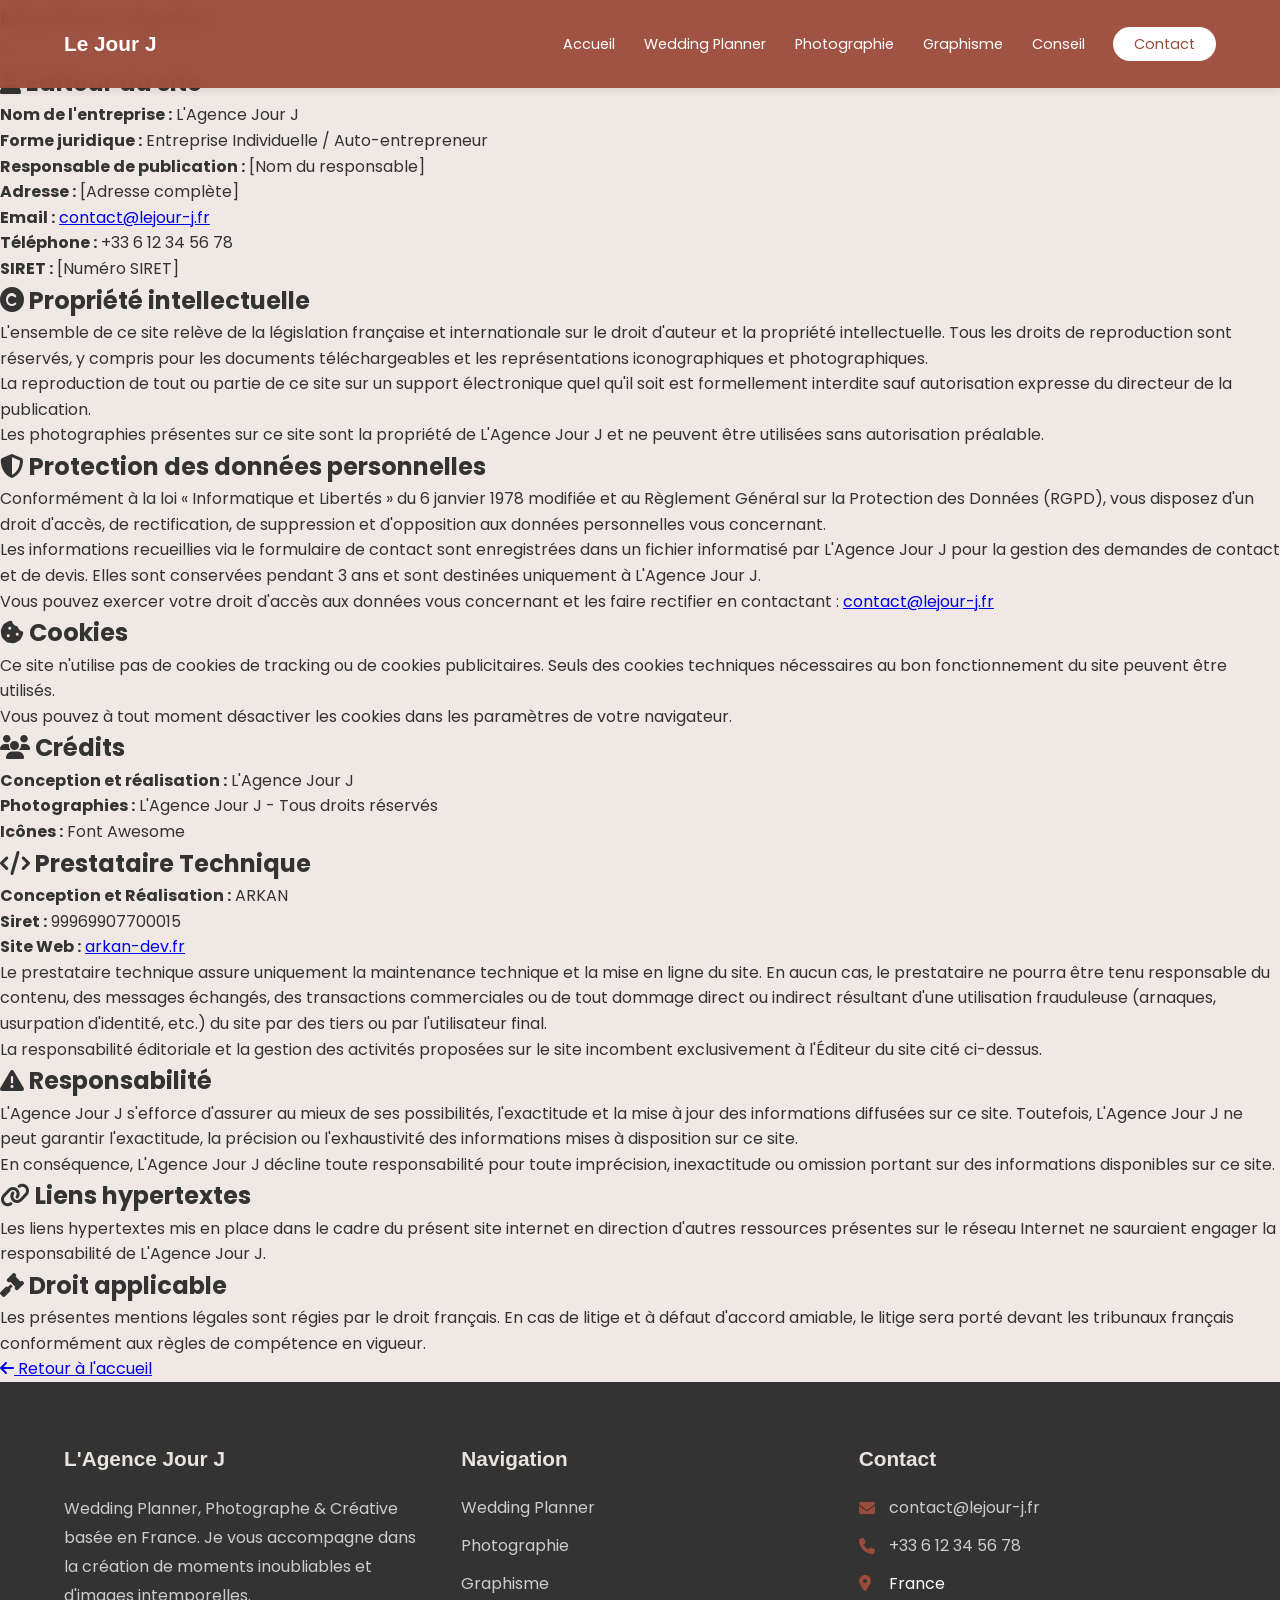
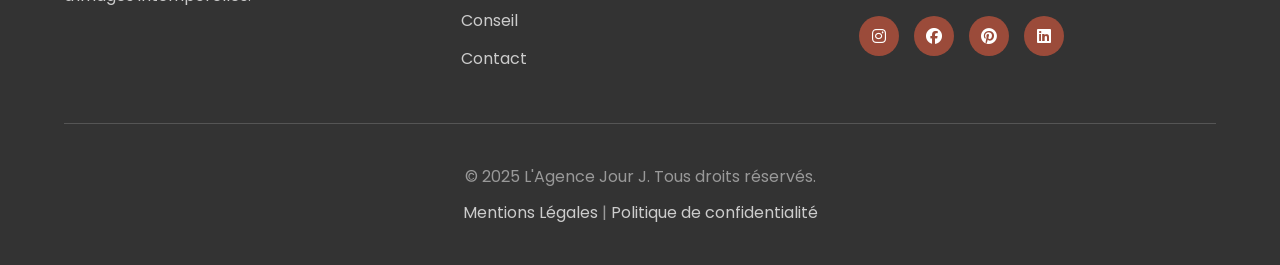
<file: mentions-legales.html>
<!DOCTYPE html>
<html lang="fr">

<head>
    <meta charset="UTF-8">
    <meta name="viewport" content="width=device-width, initial-scale=1.0">
    <meta name="description" content="Mentions Légales - L'Agence Jour J">
    <link rel="stylesheet" href="style.css">
    <link rel="preconnect" href="https://fonts.googleapis.com">
    <link rel="preconnect" href="https://fonts.gstatic.com" crossorigin>
    <link href="https://fonts.googleapis.com/css2?family=Playfair+Display:wght@400;600;700&family=Poppins:wght@300;400;500;600&display=swap" rel="stylesheet">
    <link rel="stylesheet" href="https://cdnjs.cloudflare.com/ajax/libs/font-awesome/6.4.0/css/all.min.css">
    <link rel="icon" type="image/x-icon" href="img\logo\logo Plan de travail 1.png">
    <title>Mentions Légales - Le Jour J</title>
</head>

<body>
    <!-- Navigation -->
    <nav class="navbar" data-testid="main-navigation">
        <div class="nav-container">
            <div class="nav-logo" data-testid="nav-logo">Le Jour J</div>
            <ul class="nav-menu" data-testid="nav-menu">
                <li><a href="index.html#accueil" data-testid="nav-link-accueil">Accueil</a></li>
                <li><a href="index.html#wedding" data-testid="nav-link-wedding">Wedding Planner</a></li>
                <li><a href="index.html#photographie" data-testid="nav-link-photo">Photographie</a></li>
                <li><a href="index.html#graphisme" data-testid="nav-link-graphisme">Graphisme</a></li>
                <li><a href="index.html#conseil" data-testid="nav-link-conseil">Conseil</a></li>
                <li><a href="contact.html" class="nav-cta" data-testid="nav-link-contact">Contact</a></li>
            </ul>
            <div class="nav-toggle" data-testid="nav-toggle">
                <span></span>
                <span></span>
                <span></span>
            </div>
        </div>
    </nav>

    <!-- Legal Content -->
    <section class="legal-section" data-testid="legal-section">
        <div class="legal-container">
            <h1 data-testid="legal-title">Mentions Légales</h1>
            <p class="legal-updated" data-testid="legal-updated">Dernière mise à jour : Janvier 2025</p>

            <div class="legal-content">
                <div class="legal-block" data-testid="legal-editor">
                    <h2><i class="fas fa-user"></i> Éditeur du site</h2>
                    <p><strong>Nom de l'entreprise :</strong> L'Agence Jour J</p>
                    <p><strong>Forme juridique :</strong> Entreprise Individuelle / Auto-entrepreneur</p>
                    <p><strong>Responsable de publication :</strong> [Nom du responsable]</p>
                    <p><strong>Adresse :</strong> [Adresse complète]</p>
                    <p><strong>Email :</strong> <a href="mailto:contact@lejour-j.fr">contact@lejour-j.fr</a></p>
                    <p><strong>Téléphone :</strong> +33 6 12 34 56 78</p>
                    <p><strong>SIRET :</strong> [Numéro SIRET]</p>
                </div>

             

                <div class="legal-block" data-testid="legal-property">
                    <h2><i class="fas fa-copyright"></i> Propriété intellectuelle</h2>
                    <p>L'ensemble de ce site relève de la législation française et internationale sur le droit d'auteur et la propriété intellectuelle. Tous les droits de reproduction sont réservés, y compris pour les documents téléchargeables et les représentations iconographiques et photographiques.</p>
                    <p>La reproduction de tout ou partie de ce site sur un support électronique quel qu'il soit est formellement interdite sauf autorisation expresse du directeur de la publication.</p>
                    <p>Les photographies présentes sur ce site sont la propriété de L'Agence Jour J et ne peuvent être utilisées sans autorisation préalable.</p>
                </div>

                <div class="legal-block" data-testid="legal-data">
                    <h2><i class="fas fa-shield-alt"></i> Protection des données personnelles</h2>
                    <p>Conformément à la loi « Informatique et Libertés » du 6 janvier 1978 modifiée et au Règlement Général sur la Protection des Données (RGPD), vous disposez d'un droit d'accès, de rectification, de suppression et d'opposition aux données personnelles vous concernant.</p>
                    <p>Les informations recueillies via le formulaire de contact sont enregistrées dans un fichier informatisé par L'Agence Jour J pour la gestion des demandes de contact et de devis. Elles sont conservées pendant 3 ans et sont destinées uniquement à L'Agence Jour J.</p>
                    <p>Vous pouvez exercer votre droit d'accès aux données vous concernant et les faire rectifier en contactant : <a href="mailto:contact@lejour-j.fr">contact@lejour-j.fr</a></p>
                </div>

                <div class="legal-block" data-testid="legal-cookies">
                    <h2><i class="fas fa-cookie-bite"></i> Cookies</h2>
                    <p>Ce site n'utilise pas de cookies de tracking ou de cookies publicitaires. Seuls des cookies techniques nécessaires au bon fonctionnement du site peuvent être utilisés.</p>
                    <p>Vous pouvez à tout moment désactiver les cookies dans les paramètres de votre navigateur.</p>
                </div>

                <div class="legal-block" data-testid="legal-credits">
                    <h2><i class="fas fa-users"></i> Crédits</h2>
                    <p><strong>Conception et réalisation :</strong> L'Agence Jour J</p>
                    <p><strong>Photographies :</strong> L'Agence Jour J - Tous droits réservés</p>
                    <p><strong>Icônes :</strong> Font Awesome</p>
                </div>

                <div class="legal-block" data-testid="legal-technical-agency">
    <h2><i class="fas fa-code"></i> Prestataire Technique</h2>
    <p><strong>Conception et Réalisation :</strong> ARKAN</p>
    <p><strong>Siret  :</strong> 99969907700015</p>
    <p><strong>Site Web :</strong> <a href="https://arkan-dev.fr" target="_blank">arkan-dev.fr</a></p>
    
    <p>Le prestataire technique assure uniquement la maintenance technique et la mise en ligne du site. En aucun cas, le prestataire ne pourra être tenu responsable du contenu, des messages échangés, des transactions commerciales ou de tout dommage direct ou indirect résultant d'une utilisation frauduleuse (arnaques, usurpation d'identité, etc.) du site par des tiers ou par l'utilisateur final.</p>
    <p>La responsabilité éditoriale et la gestion des activités proposées sur le site incombent exclusivement à l'Éditeur du site cité ci-dessus.</p>
</div>

                <div class="legal-block" data-testid="legal-disclaimer">
                    <h2><i class="fas fa-exclamation-triangle"></i> Responsabilité</h2>
                    <p>L'Agence Jour J s'efforce d'assurer au mieux de ses possibilités, l'exactitude et la mise à jour des informations diffusées sur ce site. Toutefois, L'Agence Jour J ne peut garantir l'exactitude, la précision ou l'exhaustivité des informations mises à disposition sur ce site.</p>
                    <p>En conséquence, L'Agence Jour J décline toute responsabilité pour toute imprécision, inexactitude ou omission portant sur des informations disponibles sur ce site.</p>
                </div>

                <div class="legal-block" data-testid="legal-links">
                    <h2><i class="fas fa-link"></i> Liens hypertextes</h2>
                    <p>Les liens hypertextes mis en place dans le cadre du présent site internet en direction d'autres ressources présentes sur le réseau Internet ne sauraient engager la responsabilité de L'Agence Jour J.</p>
                </div>

                <div class="legal-block" data-testid="legal-applicable">
                    <h2><i class="fas fa-gavel"></i> Droit applicable</h2>
                    <p>Les présentes mentions légales sont régies par le droit français. En cas de litige et à défaut d'accord amiable, le litige sera porté devant les tribunaux français conformément aux règles de compétence en vigueur.</p>
                </div>
            </div>

            <div class="legal-back" data-testid="legal-back">
                <a href="index.html" class="back-button">
                    <i class="fas fa-arrow-left"></i> Retour à l'accueil
                </a>
            </div>
        </div>
    </section>



    <!-- Footer -->
    <footer class="footer" data-testid="main-footer">
        <div class="footer-container">
            <div class="footer-column" data-testid="footer-about">
                <h3>L'Agence Jour J</h3>
                <p>Wedding Planner, Photographe & Créative basée en France. Je vous accompagne dans la création de moments inoubliables et d'images intemporelles.</p>
            </div>

            <div class="footer-column" data-testid="footer-links">
                <h3>Navigation</h3>
                <ul>
                    <li><a href="index.html#wedding" data-testid="footer-link-wedding">Wedding Planner</a></li>
                    <li><a href="index.html#photographie" data-testid="footer-link-photo">Photographie</a></li>
                    <li><a href="index.html#graphisme" data-testid="footer-link-graphisme">Graphisme</a></li>
                    <li><a href="index.html#conseil" data-testid="footer-link-conseil">Conseil</a></li>
                    <li><a href="contact.html" data-testid="footer-link-contact">Contact</a></li>
                </ul>
            </div>

            <div class="footer-column" data-testid="footer-contact">
                <h3>Contact</h3>
                <ul class="footer-contact-list">
                    <li><i class="fas fa-envelope"></i> <a href="mailto:contact@lejour-j.fr" data-testid="footer-email">contact@lejour-j.fr</a></li>
                    <li><i class="fas fa-phone"></i> <a href="tel:+33612345678" data-testid="footer-phone">+33 6 12 34 56 78</a></li>
                    <li><i class="fas fa-map-marker-alt"></i> France</li>
                </ul>
                <div class="footer-social" data-testid="footer-social">
                    <a href="#" aria-label="Instagram" data-testid="social-instagram"><i class="fab fa-instagram"></i></a>
                    <a href="#" aria-label="Facebook" data-testid="social-facebook"><i class="fab fa-facebook"></i></a>
                    <a href="#" aria-label="Pinterest" data-testid="social-pinterest"><i class="fab fa-pinterest"></i></a>
                    <a href="#" aria-label="LinkedIn" data-testid="social-linkedin"><i class="fab fa-linkedin"></i></a>
                </div>
            </div>
        </div>

        <div class="footer-bottom" data-testid="footer-bottom">
            <p>&copy; 2025 L'Agence Jour J. Tous droits réservés.</p>
            <p><a href="mentions-legales.html" data-testid="footer-legal">Mentions Légales</a> | <a href="#" data-testid="footer-privacy">Politique de confidentialité</a></p>
        </div>
    </footer>

    <script src="script.js"></script>
</body>

</html>
</file>
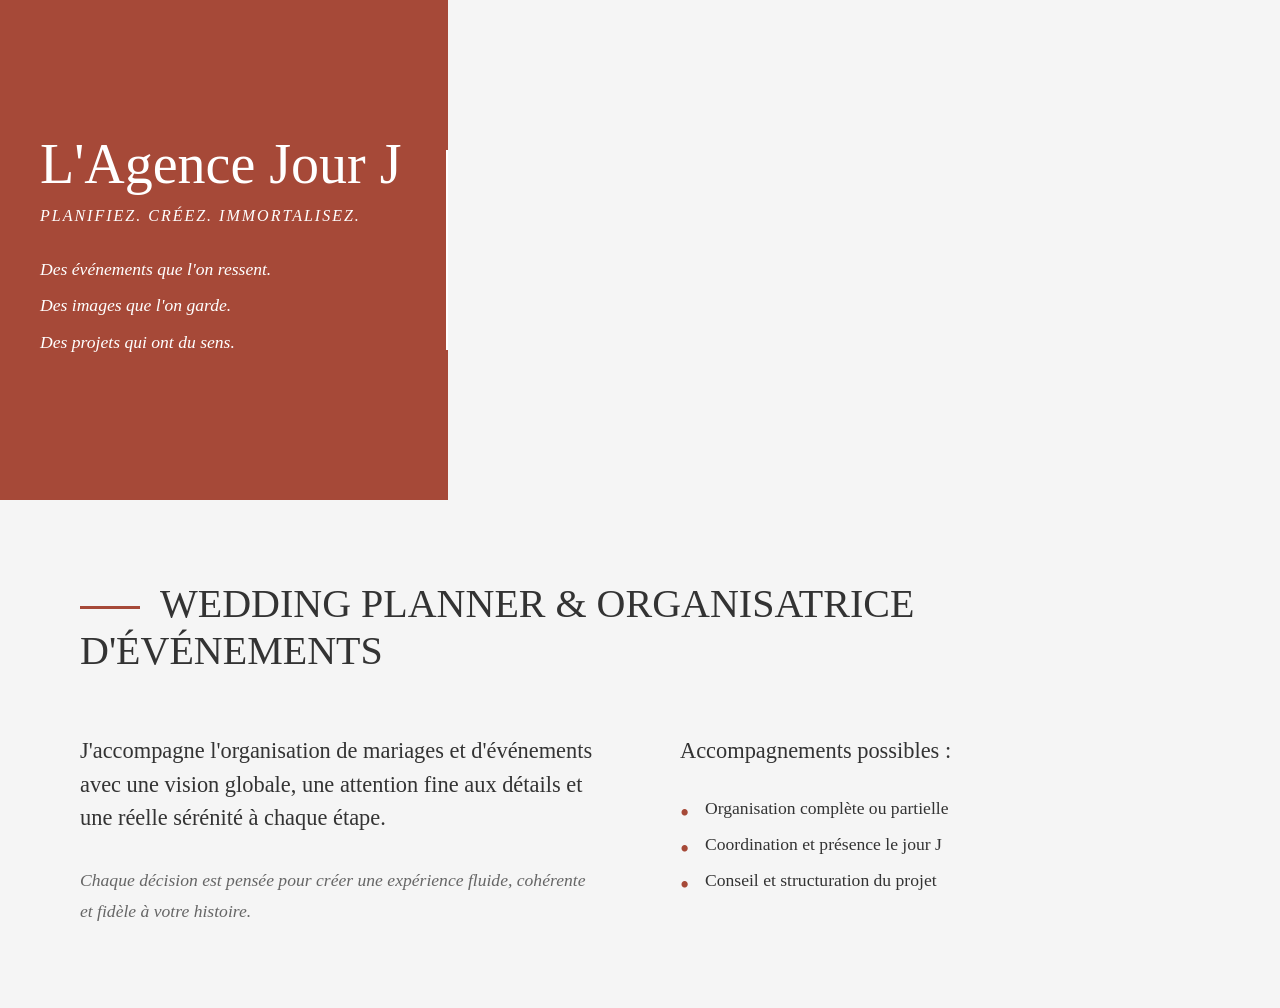
<file: test.html>
<!DOCTYPE html>
<html lang="fr">

<head>
    <meta charset="UTF-8">
    <meta name="viewport" content="width=device-width, initial-scale=1.0">
    <title>L'Agence Jour J - Wedding Planner</title>
    <style>
        * {
            margin: 0;
            padding: 0;
            box-sizing: border-box;
        }

        body {
            font-family: 'Georgia', serif;
            color: #333;
            background-color: #f5f5f5;
        }

        .hero {
            position: relative;
            height: 500px;
            display: flex;
            overflow: hidden;
        }

        .hero-text {
            background-color: #a64938;
            color: white;
            width: 35%;
            padding: 60px 40px;
            display: flex;
            flex-direction: column;
            justify-content: center;
            position: relative;
        }

        .hero-text::after {
            content: '';
            position: absolute;
            right: 0;
            top: 50%;
            transform: translateY(-50%);
            width: 2px;
            height: 200px;
            background-color: white;
        }

        .hero-text h1 {
            font-size: 3.5em;
            font-weight: 300;
            margin-bottom: 15px;
            line-height: 1;
        }

        .hero-text .tagline {
            font-size: 1em;
            font-style: italic;
            margin-bottom: 30px;
            letter-spacing: 2px;
        }

        .hero-text p {
            font-size: 1.1em;
            font-style: italic;
            line-height: 1.6;
            margin-bottom: 8px;
        }

        .hero-image {
            width: 65%;
            background: url('data:image/svg+xml,<svg xmlns="http://www.w3.org/2000/svg" width="1000" height="500"><rect fill="%23d4a574"/></svg>');
            background-size: cover;
            background-position: center;
        }

        .content {
            max-width: 1200px;
            margin: 0 auto;
            padding: 80px 40px;
        }

        .section-title {
            font-size: 2.5em;
            font-weight: 300;
            margin-bottom: 60px;
            color: #333;
        }

        .section-title::before {
            content: '';
            display: inline-block;
            width: 60px;
            height: 3px;
            background-color: #a64938;
            margin-right: 20px;
            vertical-align: middle;
        }

        .columns {
            display: flex;
            gap: 80px;
            align-items: flex-start;
        }

        .column {
            flex: 1;
        }

        .column h3 {
            font-size: 1.4em;
            font-weight: 400;
            margin-bottom: 30px;
            line-height: 1.5;
        }

        .column ul {
            list-style: none;
        }

        .column ul li {
            font-size: 1.1em;
            margin-bottom: 15px;
            padding-left: 25px;
            position: relative;
        }

        .column ul li::before {
            content: '•';
            position: absolute;
            left: 0;
            color: #a64938;
            font-size: 1.5em;
        }

        .column p {
            font-size: 1.1em;
            font-style: italic;
            line-height: 1.8;
            color: #666;
        }

        @media (max-width: 768px) {
            .hero {
                flex-direction: column;
                height: auto;
            }

            .hero-text,
            .hero-image {
                width: 100%;
            }

            .hero-text {
                padding: 40px 30px;
            }

            .hero-text::after {
                display: none;
            }

            .hero-text h1 {
                font-size: 2.5em;
            }

            .hero-image {
                height: 300px;
            }

            .columns {
                flex-direction: column;
                gap: 40px;
            }

            .content {
                padding: 40px 20px;
            }

            .section-title {
                font-size: 1.8em;
            }
        }
    </style>
</head>

<body>
    <section class="hero">
        <div class="hero-text">
            <h1>L'Agence Jour J</h1>
            <div class="tagline">PLANIFIEZ. CRÉEZ. IMMORTALISEZ.</div>
            <p>Des événements que l'on ressent.</p>
            <p>Des images que l'on garde.</p>
            <p>Des projets qui ont du sens.</p>
        </div>
        <div class="hero-image"></div>
    </section>

    <section class="content">
        <h2 class="section-title">WEDDING PLANNER & ORGANISATRICE D'ÉVÉNEMENTS</h2>

        <div class="columns">
            <div class="column">
                <h3>J'accompagne l'organisation de mariages et d'événements avec une vision globale, une attention fine
                    aux détails et une réelle sérénité à chaque étape.</h3>
                <p>Chaque décision est pensée pour créer une expérience fluide, cohérente et fidèle à votre histoire.
                </p>
            </div>

            <div class="column">
                <h3>Accompagnements possibles :</h3>
                <ul>
                    <li>Organisation complète ou partielle</li>
                    <li>Coordination et présence le jour J</li>
                    <li>Conseil et structuration du projet</li>
                </ul>
            </div>
        </div>
    </section>
</body>

</html>
</file>
<file: style.css>
/* ==========================================
   GLOBAL STYLES
   ========================================== */

* {
    margin: 0;
    padding: 0;
    box-sizing: border-box;
}

html {
    scroll-behavior: smooth;
}

body {
    margin: 0;
    padding: 0;
    font-family: 'Poppins', Arial, sans-serif;
    background-color: #f0e8e4;
    color: #333;
    line-height: 1.6;
}

/* ==========================================
   NAVIGATION
   ========================================== */

.navbar {
    position: fixed;
    top: 0;
    left: 0;
    width: 100%;
    background-color: rgba(155, 75, 58, 0.95);
    backdrop-filter: blur(10px);
    z-index: 1000;
    box-shadow: 0 2px 10px rgba(0, 0, 0, 0.1);
    transition: all 0.3s ease;
}

.nav-container {
    max-width: 1400px;
    margin: 0 auto;
    padding: 0.7rem 2rem;
    display: flex;
    justify-content: space-between;
    align-items: center;
}

.nav-logo {
    font-family: 'Comfortaa', sans-serif;
    font-size: 1.3rem;
    font-weight: 700;
    color: white;
    cursor: pointer;
}

.nav-menu {
    display: flex;
    list-style: none;
    gap: 1.8rem;
    align-items: center;
}

.nav-menu li a {
    color: white;
    text-decoration: none;
    font-size: 0.9rem;
    font-weight: 400;
    transition: all 0.3s ease;
    position: relative;
}

.nav-menu li a:hover {
    color: #e8e3dc;
}

.nav-menu li a::after {
    content: '';
    position: absolute;
    bottom: -5px;
    left: 0;
    width: 0;
    height: 2px;
    background-color: #e8e3dc;
    transition: width 0.3s ease;
}

.nav-menu li a:hover::after {
    width: 100%;
}

.nav-cta {
    background-color: white;
    color: #9B4B3A !important;
    padding: 0.45rem 1.3rem;
    border-radius: 25px;
    font-weight: 500;
    transition: all 0.3s ease;
}

.nav-cta:hover {
    background-color: #e8e3dc;
    transform: translateY(-2px);
    box-shadow: 0 4px 15px rgba(0, 0, 0, 0.2);
}

.nav-toggle {
    display: none;
    flex-direction: column;
    cursor: pointer;
}

.nav-toggle span {
    width: 25px;
    height: 3px;
    background-color: white;
    margin: 3px 0;
    transition: 0.3s;
}

/* ==========================================
   HEADER / HERO SECTION
   ========================================== */

.header {
    position: relative;
    padding: 100px 5% 60px 5%;
    min-height: 75vh;
    display: flex;
    align-items: center;
    justify-content: flex-start;
    gap: 60px;
    background-image: url('EF5249F0-56FC-4936-AB7A-7F7CA6419E27 (1).jpeg');
    background-size: cover;
    background-position: center center;
    background-repeat: no-repeat;
    background-attachment: scroll;
    will-change: background-position;
}

.heros {
    font-family: 'Comfortaa', sans-serif;
    color: aliceblue;
    background-color: #9B4B3A;
    text-align: center;
    padding: 2rem 1.5rem;
    width: 380px;
    flex-shrink: 0;
    border-radius: 30px;
    box-shadow: 0 10px 40px rgba(0, 0, 0, 0.3);
    animation: fadeInUp 1s ease-out;
}

.heros p {
    font-size: 0.95rem;
    line-height: 1.7;
    margin-bottom: 1.2rem;
}

.hero-stats {
    display: grid;
    grid-template-columns: 1fr 1fr 1fr;
    gap: 12px;
    margin-top: 15px;
    padding-top: 15px;
    border-top: 1px solid rgba(255, 255, 255, 0.3);
}

.hero-stat {
    text-align: center;
}

.hero-stat-number {
    font-size: 1.5rem;
    font-weight: 700;
    display: block;
    margin-bottom: 4px;
}

.hero-stat-label {
    font-size: 0.7rem;
    opacity: 0.9;
    text-transform: uppercase;
    letter-spacing: 1px;
}

.hero-services {
    display: grid;
    grid-template-columns: 1fr 1fr;
    gap: 18px;
    max-width: 520px;
    flex: 1;
    animation: fadeInRight 1s ease-out;
}

.hero-service-card {
    background-color: rgba(255, 255, 255, 0.95);
    padding: 22px 18px;
    border-radius: 15px;
    text-align: center;
    box-shadow: 0 10px 30px rgba(0, 0, 0, 0.2);
    transition: all 0.3s ease;
    display: flex;
    flex-direction: column;
    justify-content: center;
    align-items: center;
    min-height: 140px;
}

.hero-service-card:hover {
    transform: translateY(-5px);
    box-shadow: 0 15px 40px rgba(0, 0, 0, 0.3);
}

.hero-service-card i {
    font-size: 1.8rem;
    color: #9B4B3A;
    margin-bottom: 10px;
}

.hero-service-card h3 {
    font-family: 'Comfortaa', sans-serif;
    font-size: 1rem;
    font-weight: 600;
    color: #333;
    margin-bottom: 6px;
}

.hero-service-card p {
    font-size: 0.8rem;
    color: #666;
    line-height: 1.4;
    margin: 0;
}

@keyframes fadeInRight {
    from {
        opacity: 0;
        transform: translateX(30px);
    }

    to {
        opacity: 1;
        transform: translateX(0);
    }
}

@keyframes fadeInUp {
    from {
        opacity: 0;
        transform: translateY(30px);
    }

    to {
        opacity: 1;
        transform: translateY(0);
    }
}

/* Reset des liens pour les cards */
.hero-service-card {
    text-decoration: none;
    color: inherit;
}

.hero-service-card:visited {
    color: inherit;
}

.hero-service-card:hover {
    text-decoration: none;
}

.hero-service-card h3,
.hero-service-card p {
    text-decoration: none;
}

/* ==========================================
   CONTENT SECTIONS
   ========================================== */

.content {
    max-width: 1100px;
    margin: 0 auto;
    padding: 50px 5%;
}

.section-title {
    font-family: 'Comfortaa', sans-serif;
    font-size: 1.8rem;
    font-weight: 600;
    margin-bottom: 30px;
    color: #333;
    display: flex;
    align-items: center;
    gap: 12px;
}

.section-title::before {
    content: '';
    display: inline-block;
    width: 60px;
    height: 3px;
    background-color: #9B4B3A;
    margin-right: 20px;
}

.section-content {
    margin-bottom: 20px;
}

.section-intro {
    font-size: 1.1rem;
    margin-bottom: 20px;
    line-height: 1.6;
    font-weight: 500;
    color: #444;
}

.section-note {
    font-size: 0.95rem;
    color: #666;
    line-height: 1.6;
    margin-top: 15px;
}

.columns {
    display: flex;
    gap: 40px;
    align-items: flex-start;
    margin-bottom: 25px;
}

.column {
    flex: 1;
}

.column h3 {
    font-family: 'Poppins', sans-serif;
    font-size: 1.05em;
    font-weight: 500;
    margin-bottom: 15px;
    line-height: 1.5;
    color: #444;
}

.column ul {
    list-style: none;
}

.column ul li {
    font-size: 0.95em;
    margin-bottom: 10px;
    padding-left: 30px;
    position: relative;
    display: flex;
    align-items: center;
    gap: 10px;
}

.column ul li i {
    color: #9B4B3A;
    font-size: 1.1em;
    position: absolute;
    left: 0;
}

.column p {
    font-size: 0.95em;
    font-style: italic;
    line-height: 1.7;
    color: #666;
}

/* ==========================================
   CTA INLINE (REMONTÉS)
   ========================================== */

.cta-inline {
    margin-top: 25px;
    text-align: center;
}

.cta-button-small {
    display: inline-block;
    background-color: #9B4B3A;
    color: white;
    padding: 10px 24px;
    border-radius: 25px;
    text-decoration: none;
    font-weight: 500;
    font-size: 0.9rem;
    transition: all 0.3s ease;
    box-shadow: 0 4px 15px rgba(155, 75, 58, 0.3);
}

.cta-button-small:hover {
    background-color: #7d3d2f;
    transform: translateY(-2px);
    box-shadow: 0 6px 20px rgba(155, 75, 58, 0.4);
}

.cta-button-small i {
    margin-right: 8px;
}

/* ==========================================
   PHOTOGRAPHY SECTION
   ========================================== */

.photography-section {
    background-color: #e8e3dc;
    border-radius: 25px;
    padding: 50px 30px !important;
}

.photography-content {
    display: flex;
    gap: 50px;
    align-items: center;
    margin-bottom: 20px;
}

.photography-text {
    flex: 1;
}

.photography-text h3 {
    font-family: 'Comfortaa', sans-serif;
    font-size: 1.15em;
    font-weight: 500;
    line-height: 1.5;
    margin-bottom: 15px;
    color: #444;
}

.photography-quote {
    font-style: italic;
    color: #666;
    line-height: 1.6;
    font-size: 0.9em;
}

.quote-block {
    flex: 1;
    text-align: center;
    padding: 30px;
    background-color: rgba(155, 75, 58, 0.1);
    border-radius: 15px;
}

.quote-text {
    font-family: 'Comfortaa', sans-serif;
    font-size: 1.3em;
    font-style: italic;
    color: #9B4B3A;
    line-height: 1.5;
}

/* ==========================================
   SERVICE ICONS
   ========================================== */

.service-icons {
    display: flex;
    gap: 15px;
    margin: 20px 0;
    flex-wrap: wrap;
}

.service-icon-item {
    display: flex;
    flex-direction: column;
    align-items: center;
    gap: 6px;
    padding: 12px;
    background-color: rgba(155, 75, 58, 0.1);
    border-radius: 12px;
    flex: 1;
    min-width: 90px;
    transition: all 0.3s ease;
}

.service-icon-item:hover {
    background-color: rgba(155, 75, 58, 0.2);
    transform: translateY(-3px);
}

.service-icon-item i {
    font-size: 1.3rem;
    color: #9B4B3A;
}

.service-icon-item span {
    font-size: 0.8rem;
    font-weight: 500;
    color: #444;
    text-align: center;
}

/* ==========================================
   TESTIMONIALS SECTION
   ========================================== */

.testimonials-section {
    background-color: #9B4B3A;
    padding: 50px 5%;
}

.testimonials-container {
    max-width: 1200px;
    margin: 0 auto;
}

.testimonials-title {
    font-family: 'Comfortaa', sans-serif;
    font-size: 1.8rem;
    font-weight: 600;
    margin-bottom: 30px;
    color: #f5f5f5;
    display: flex;
    align-items: center;
}

.testimonials-title::before {
    content: '';
    display: inline-block;
    width: 50px;
    height: 3px;
    background-color: #d9cecc;
    margin-right: 15px;
}

.testimonials-grid {
    display: grid;
    grid-template-columns: repeat(auto-fit, minmax(260px, 1fr));
    gap: 20px;
    margin-top: 25px;
}

.testimonial-card {
    background-color: rgba(255, 255, 255, 0.95);
    padding: 20px;
    border-radius: 15px;
    box-shadow: 0 10px 30px rgba(0, 0, 0, 0.2);
    transition: all 0.3s ease;
}

.testimonial-card:hover {
    transform: translateY(-5px);
    box-shadow: 0 15px 40px rgba(0, 0, 0, 0.3);
}

.testimonial-stars {
    color: #bb3602;
    margin-bottom: 10px;
}

.testimonial-stars i {
    font-size: 0.95rem;
    margin-right: 2px;
}

.testimonial-text {
    font-style: italic;
    color: #333;
    line-height: 1.6;
    margin-bottom: 10px;
    font-size: 0.9rem;
}

.testimonial-author {
    font-weight: 600;
    color: #9B4B3A;
    text-align: right;
    font-size: 0.85rem;
}

/* ==========================================
   FOOTER
   ========================================== */

.footer {
    background-color: #333;
    color: white;
    padding: 60px 5% 30px;
}

.footer-container {
    max-width: 1200px;
    margin: 0 auto;
    display: grid;
    grid-template-columns: repeat(auto-fit, minmax(250px, 1fr));
    gap: 40px;
    margin-bottom: 40px;
}

.footer-column h3 {
    font-family: 'Comfortaa', sans-serif;
    font-size: 1.3rem;
    margin-bottom: 20px;
    color: #e8e3dc;
}

.footer-column p {
    line-height: 1.8;
    color: #ccc;
}

.footer-column ul {
    list-style: none;
}

.footer-column ul li {
    margin-bottom: 12px;
}

.footer-column ul li a {
    color: #ccc;
    text-decoration: none;
    transition: color 0.3s ease;
}

.footer-column ul li a:hover {
    color: #9B4B3A;
}

.footer-contact-list li {
    display: flex;
    align-items: center;
    gap: 10px;
}

.footer-contact-list i {
    color: #9B4B3A;
    width: 20px;
}

.footer-social {
    display: flex;
    gap: 15px;
    margin-top: 20px;
}

.footer-social a {
    display: flex;
    align-items: center;
    justify-content: center;
    width: 40px;
    height: 40px;
    background-color: #9B4B3A;
    color: white;
    border-radius: 50%;
    text-decoration: none;
    transition: all 0.3s ease;
}

.footer-social a:hover {
    background-color: #bb3602;
    transform: translateY(-3px);
}

.footer-bottom {
    max-width: 1200px;
    margin: 0 auto;
    padding-top: 30px;
    border-top: 1px solid #555;
    text-align: center;
    color: #999;
}

.footer-bottom p {
    margin: 10px 0;
}

.footer-bottom a {
    color: #ccc;
    text-decoration: none;
    transition: color 0.3s ease;
}

.footer-bottom a:hover {
    color: #9B4B3A;
}

/* ==========================================
   CONTACT PAGE
   ========================================== */

.contact-hero {
    background: linear-gradient(135deg, #9B4B3A 0%, #7d3d2f 100%);
    padding: 150px 5% 80px;
    text-align: center;
    color: white;
}

.contact-hero-content h1 {
    font-family: 'Comfortaa', sans-serif;
    font-size: 2.5rem;
    margin-bottom: 20px;
}

.contact-hero-content p {
    font-size: 1.2rem;
    font-style: italic;
}

.contact-section {
    padding: 80px 5%;
    background-color: #f0e8e4;
}

.contact-container {
    max-width: 1200px;
    margin: 0 auto;
    display: grid;
    grid-template-columns: 1.5fr 1fr;
    gap: 60px;
}

.contact-form-wrapper h2,
.contact-info-wrapper h2 {
    font-family: 'Comfortaa', sans-serif;
    font-size: 1.8rem;
    margin-bottom: 30px;
    color: #333;
}

.contact-form {
    background-color: white;
    padding: 40px;
    border-radius: 20px;
    box-shadow: 0 10px 30px rgba(0, 0, 0, 0.1);
}

.form-group {
    margin-bottom: 25px;
}

.form-group label {
    display: block;
    margin-bottom: 8px;
    font-weight: 500;
    color: #333;
}

.form-group input,
.form-group select,
.form-group textarea {
    width: 100%;
    padding: 12px 15px;
    border: 2px solid #ddd;
    border-radius: 10px;
    font-family: 'Poppins', sans-serif;
    font-size: 1rem;
    transition: all 0.3s ease;
}

.form-group input:focus,
.form-group select:focus,
.form-group textarea:focus {
    outline: none;
    border-color: #9B4B3A;
    box-shadow: 0 0 0 3px rgba(155, 75, 58, 0.1);
}

.submit-button {
    width: 100%;
    padding: 15px;
    background-color: #9B4B3A;
    color: white;
    border: none;
    border-radius: 30px;
    font-size: 1.1rem;
    font-weight: 600;
    cursor: pointer;
    transition: all 0.3s ease;
}

.submit-button:hover {
    background-color: #7d3d2f;
    transform: translateY(-2px);
    box-shadow: 0 5px 20px rgba(155, 75, 58, 0.3);
}

.submit-button i {
    margin-right: 10px;
}

.contact-info-card {
    background-color: white;
    padding: 30px;
    border-radius: 20px;
    box-shadow: 0 10px 30px rgba(0, 0, 0, 0.1);
    margin-bottom: 30px;
}

.contact-info-item {
    display: flex;
    align-items: flex-start;
    gap: 20px;
    margin-bottom: 25px;
    padding-bottom: 25px;
    border-bottom: 1px solid #eee;
}

.contact-info-item:last-child {
    border-bottom: none;
    margin-bottom: 0;
    padding-bottom: 0;
}

.contact-info-item i {
    color: #9B4B3A;
    font-size: 1.5rem;
    margin-top: 5px;
}

.contact-info-item h4 {
    margin-bottom: 5px;
    color: #333;
}

.contact-info-item a {
    color: #666;
    text-decoration: none;
    transition: color 0.3s ease;
}

.contact-info-item a:hover {
    color: #9B4B3A;
}

.social-links {
    text-align: center;
}

.social-links h3 {
    font-family: 'Comfortaa', sans-serif;
    margin-bottom: 20px;
    color: #333;
}

.social-icons {
    display: flex;
    justify-content: center;
    gap: 15px;
}

.social-icons a {
    display: flex;
    align-items: center;
    justify-content: center;
    width: 50px;
    height: 50px;
    background-color: #9B4B3A;
    color: white;
    border-radius: 50%;
    text-decoration: none;
    font-size: 1.3rem;
    transition: all 0.3s ease;
}

.social-icons a:hover {
    background-color: #7d3d2f;
    transform: translateY(-5px);
}

/* ==========================================
   CALENDLY SECTION
   ========================================== */

.calendly-section {
    text-align: center;
    margin-top: 30px;
    padding: 25px;
    background: linear-gradient(135deg, rgba(155, 75, 58, 0.1) 0%, rgba(155, 75, 58, 0.05) 100%);
    border-radius: 20px;
}

.calendly-section h3 {
    font-family: 'Comfortaa', sans-serif;
    margin-bottom: 10px;
    color: #333;
}

.calendly-section p {
    color: #666;
    font-size: 0.9rem;
    margin-bottom: 15px;
}

.calendly-button {
    display: inline-block;
    background: linear-gradient(135deg, #9B4B3A 0%, #7d3d2f 100%);
    color: white;
    padding: 15px 35px;
    border: none;
    border-radius: 30px;
    font-family: 'Poppins', sans-serif;
    font-size: 1rem;
    font-weight: 600;
    cursor: pointer;
    transition: all 0.3s ease;
    box-shadow: 0 4px 15px rgba(155, 75, 58, 0.3);
}

.calendly-button:hover {
    transform: translateY(-3px);
    box-shadow: 0 6px 25px rgba(155, 75, 58, 0.4);
}

.calendly-button i {
    margin-right: 10px;
}

/* ==========================================
   RESPONSIVE DESIGN
   ========================================== */

@media (max-width: 1024px) {
    .columns {
        flex-direction: column;
        gap: 30px;
    }

    .photography-content {
        flex-direction: column;
        gap: 40px;
    }

    .contact-container {
        grid-template-columns: 1fr;
    }

    .service-icons {
        justify-content: center;
    }

    .header {
        flex-direction: column;
        gap: 30px;
        justify-content: center;
    }

    .heros {
        width: 100%;
        max-width: 380px;
    }

    .hero-services {
        max-width: 100%;
        width: 100%;
    }
}

@media (max-width: 768px) {
    .nav-menu {
        position: fixed;
        left: -100%;
        top: 70px;
        flex-direction: column;
        background-color: rgba(155, 75, 58, 0.98);
        width: 100%;
        text-align: center;
        transition: 0.3s;
        padding: 30px 0;
    }

    .nav-menu.active {
        left: 0;
    }

    .nav-toggle {
        display: flex;
    }

    .header {
        padding: 100px 5% 50px;
        min-height: auto;
        background-position: center center;
        background-attachment: scroll;
        flex-direction: column;
        justify-content: center;
        gap: 30px;
    }

    .heros {
        width: 100%;
        max-width: 360px;
    }

    .hero-services {
        width: 100%;
        max-width: 100%;
        grid-template-columns: 1fr 1fr;
    }

    .hero-stats {
        grid-template-columns: 1fr 1fr 1fr;
    }

    .content {
        padding: 40px 5%;
    }

    .section-title {
        font-size: 1.5rem;
        flex-wrap: wrap;
    }

    .testimonials-grid {
        grid-template-columns: 1fr;
    }

    .footer-container {
        grid-template-columns: 1fr;
    }

    .contact-hero-content h1 {
        font-size: 2rem;
    }

    .service-icons {
        flex-direction: column;
    }

    .service-icon-item {
        flex-direction: row;
        justify-content: flex-start;
    }

    /* CTA centré sur mobile */
    .cta-inline {
        text-align: center;
        display: flex;
        justify-content: center;
    }

    .cta-button-small {
        display: inline-block;
        text-align: center;
        margin: 0 auto;
        max-width: 100%;
        white-space: normal;
        padding: 12px 20px;
    }

    .testimonials-title {
        font-size: 1.4rem;
        flex-wrap: wrap;
    }
}

@media (max-width: 480px) {
    .hero-stats {
        grid-template-columns: 1fr 1fr 1fr;
        gap: 8px;
    }

    .hero-stat-number {
        font-size: 1.3rem;
    }

    .hero-services {
        grid-template-columns: 1fr;
    }

    .contact-form {
        padding: 25px;
    }

    .section-title {
        font-size: 1.3rem;
    }
}

/* ==========================================
   ANIMATIONS
   ========================================== */

.reveal {
    opacity: 0;
    transform: translateY(30px);
    transition: all 0.8s ease-out;
}

.reveal.active {
    opacity: 1;
    transform: translateY(0);
}

.reveal-slow {
    opacity: 0;
    transform: translateY(50px);
    transition: all 1.2s ease-out;
}

.reveal-slow.active {
    opacity: 1;
    transform: translateY(0);
}
</file>
